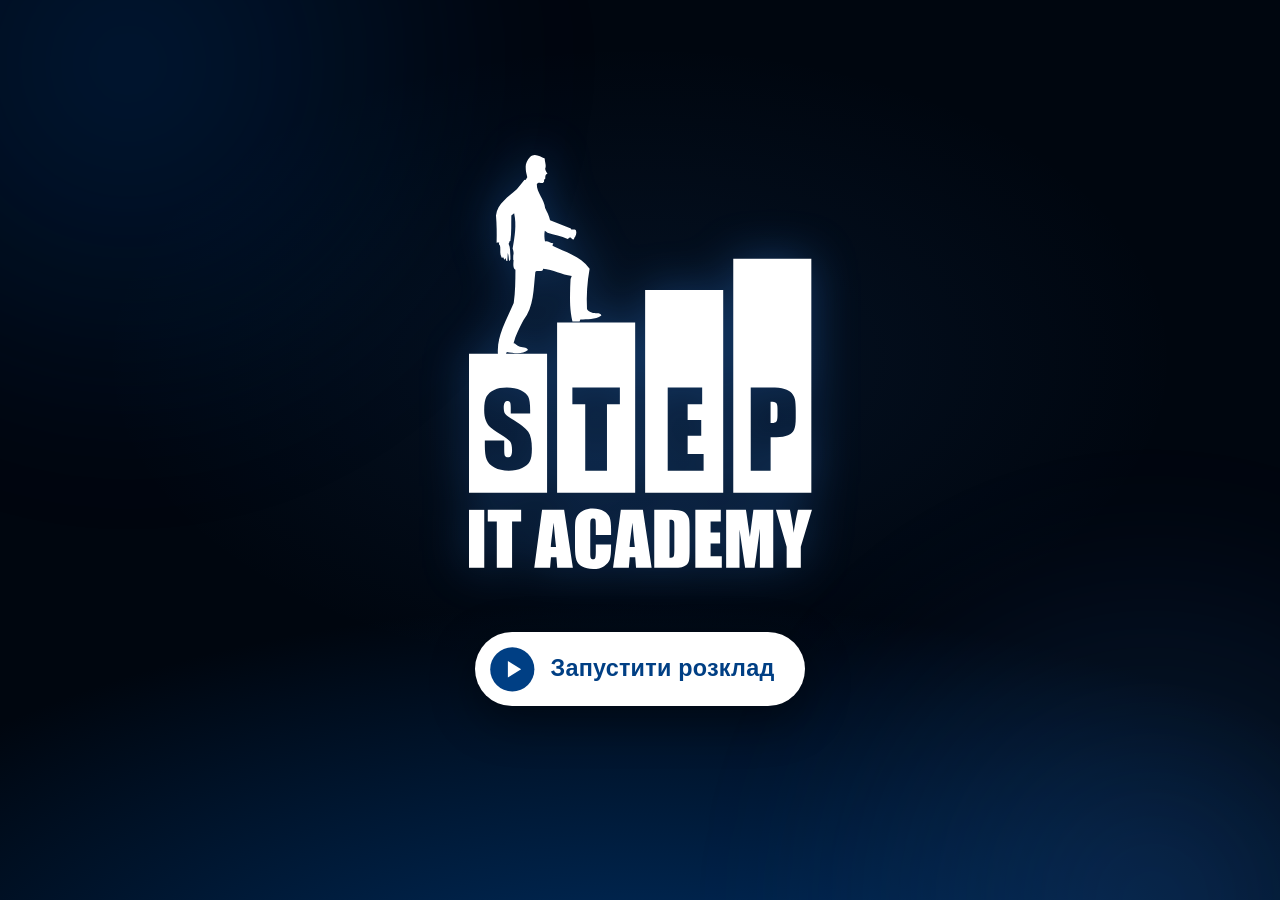
<file: app.html>
<!doctype html>
<html lang="uk">
<head>
  <meta charset="utf-8">
  <meta name="viewport" content="width=device-width, initial-scale=1, viewport-fit=cover">
  <meta name="theme-color" content="#000000">
  <meta name="robots" content="noindex">
  <title>IT STEP · Розклад</title>
  <link rel="icon" href="assets/logo.svg" type="image/svg+xml">
  <link rel="stylesheet" href="styles.css">
</head>
<body>
  <!-- Keeps the TV awake: a muted, looping, invisible video (fallback for the Wake Lock API). -->
  <video id="keepalive" muted loop playsinline preload="auto" aria-hidden="true" tabindex="-1">
    <source src="assets/keepalive.webm" type="video/webm">
    <source src="assets/keepalive.mp4" type="video/mp4">
  </video>

  <!-- The schedule itself. Two frames so a refresh swaps in a fully loaded page with no flash. -->
  <main id="stage" aria-label="Розклад">
    <iframe class="frame" title="Розклад занять" referrerpolicy="no-referrer-when-downgrade" allow="fullscreen" tabindex="-1"></iframe>
    <iframe class="frame" title="Розклад занять" referrerpolicy="no-referrer-when-downgrade" allow="fullscreen" tabindex="-1"></iframe>
  </main>

  <!-- 20:00–08:00: pure black. -->
  <!-- Air raid alerts (pushed by the settings server; not shown at night). -->
  <section id="alert-full" class="alert-full" aria-live="assertive" hidden>
    <div class="alert-inner">
      <div class="alert-icon" aria-hidden="true">
        <svg viewBox="0 0 24 24"><path d="M12 3a7 7 0 0 0-7 7v6H4v3h16v-3h-1v-6a7 7 0 0 0-7-7Zm-1 4h2v6h-2V7Zm0 7h2v2h-2v-2Z"/></svg>
      </div>
      <h1 id="alert-title" class="alert-title">ПОВІТРЯНА ТРИВОГА</h1>
      <p id="alert-place" class="alert-place"></p>
      <p id="alert-duration" class="alert-duration"></p>
      <p class="alert-go">Пройдіть до укриття</p>
    </div>
  </section>
  <section id="alert-band" class="alert-band" aria-live="polite" hidden>
    <div class="alert-band-icon" aria-hidden="true">
      <svg viewBox="0 0 24 24"><path d="M12 2 1 21h22L12 2Zm-1 7h2v6h-2V9Zm0 8h2v2h-2v-2Z"/></svg>
    </div>
    <div class="alert-band-text">
      <b>ПОПЕРЕДНЯ ЗАГРОЗА<span id="alert-band-place"></span></b>
      <span>Будьте готові пройти до укриття</span>
    </div>
    <div id="alert-band-since" class="alert-band-since"></div>
  </section>
  <div id="alert-clear" class="alert-clear" role="status" hidden>
    <span class="alert-clear-icon" aria-hidden="true">
      <svg viewBox="0 0 24 24"><path d="M9 16.2 4.8 12l-1.4 1.4L9 19 21 7l-1.4-1.4L9 16.2Z"/></svg>
    </span>
    <span><b>Відбій тривоги</b><span id="alert-clear-text"></span></span>
  </div>

  <div id="night" aria-hidden="true">
    <!-- Now and then, while black: the animated logo on its own (filled in by app.js). -->
    <div id="night-show" class="night-show"></div>
    <div id="night-hint">
      <img class="night-logo" src="assets/logo.svg" alt="">
      <span id="night-clock"></span>
      <span id="night-text"></span>
    </div>
  </div>

  <!-- Splash: animated logo + launch button. -->
  <section id="splash" class="is-intro" aria-label="Запуск розкладу">
    <div class="splash-bg" aria-hidden="true"></div>

    <div class="logo-wrap">
      <svg class="logo" viewBox="0 0 333 402" fill="none" xmlns="http://www.w3.org/2000/svg" role="img" aria-label="IT STEP Academy">
        <defs>
          <linearGradient id="shine" x1="0" y1="0" x2="1" y2="0">
            <stop offset="0" stop-color="#fff" stop-opacity="0"/>
            <stop offset=".5" stop-color="#fff" stop-opacity=".85"/>
            <stop offset="1" stop-color="#fff" stop-opacity="0"/>
          </linearGradient>
          <clipPath id="logo-clip">
            <path d="M0 327.923H75.8085V193.054H0Z"/>
            <path d="M85.5441 327.919H161.353V162.575H85.5441Z"/>
            <path d="M171.03 327.912H246.839V131.138H171.03Z"/>
            <path d="M256.604 327.91H332.413V100.66H256.604Z"/>
          </clipPath>
        </defs>

        <g class="figure">
          <path d="M100.874 82.0799C101.076 82.1049 101.279 82.1218 101.464 82.0379C101.844 81.5849 102.358 81.2498 102.173 80.5538C103.707 78.8015 104.82 75.8759 103.893 73.3267C103.345 72.1365 102.231 72.2373 101.119 72.3375C100.326 72.4046 99.5333 72.4716 98.9682 72.0694L98.943 71.3152L78.7321 63.3001C77.7965 59.0075 75.7054 55.3357 73.9097 51.5543C73.3275 42.8188 65.731 36.9588 65.8406 28.3316C66.9451 26.6965 68.2437 26.9064 69.5585 27.1163C70.3008 27.2334 71.0512 27.3505 71.7682 27.1325C72.746 26.3613 73.2853 25.7912 72.8386 24.324C73.269 24.039 73.3527 23.1669 74.0616 23.0749C74.2216 21.0795 73.8001 18.8493 76.2535 18.2961C75.4527 16.6867 74.1964 15.2947 73.9771 13.2831C75.4609 10.3237 73.4208 6.46709 73.5638 3.39862C70.5282 2.25844 67.1644 -0.0977438 63.7577 0.00313909C62.2739 0.0451172 60.7901 0.56442 59.3146 1.86439C56.6501 4.8489 54.9552 8.06835 55.0478 11.2201C55.073 17.374 56.0175 17.5669 56.5826 21.7167C55.6804 22.5718 55.6804 24.8522 53.8929 23.972C51.5996 26.8983 48.9351 30.201 46.4142 33.2363C38.5644 40.3624 27.519 47.0606 26.2034 58.7475C26.9034 67.5757 27.0974 76.144 26.8019 85.0975C27.1138 85.1395 27.4597 85.1063 27.7968 85.0725C28.4212 85.0143 29.0279 84.9635 29.4412 85.3156C29.3146 85.4835 29.2642 85.6175 29.1716 85.7604H29.1123C29.1294 86.2547 29.1457 86.6907 29.0701 87.1856L29.7449 87.1687C31.0346 89.9271 29.8968 93.8838 30.6635 96.8514C31.3887 97.8413 31.1272 99.9788 32.6621 100.046C32.645 99.6606 32.5606 99.1995 32.9065 98.9144L34.2725 101.404C35.1243 101.84 35.1829 100.717 35.5792 100.323C36.1947 100.633 35.7903 101.538 35.9251 102.117C36.254 102.519 36.5911 103.03 37.274 102.812L37.6533 95.2251C38.5644 97.4472 38.5385 100.231 38.8763 102.762L39.5674 102.745C40.7311 101.672 40.0563 99.8278 40.217 98.3443C39.7615 93.8838 40.3682 90.0442 38.4296 86.2127C39.0281 85.7096 39.2474 85.1395 39.1289 84.2932C39.5674 84.1842 39.6437 83.4963 40.166 83.6141C41.4312 75.6491 40.883 66.5364 41.1193 58.6804L43.8253 56.4509C46.3632 67.7437 44.3401 79.4806 42.3667 90.7233C43.0749 92.7355 43.7749 95.217 42.9741 97.5894L42.8897 101.907L43.2349 101.89L43.303 99.9456C43.4379 104.187 41.9956 109.461 45.0905 111.54C45.0312 122.514 44.972 133.422 43.429 143.65C36.8607 159.487 26.7515 175.39 28.0835 193.231L35.891 193.18L36.7177 191.37C43.5979 192.393 51.4225 194.229 57.2656 189.467C56.4812 185.677 51.0344 187.421 48.3535 185.635C47.0632 184.914 45.4446 184.194 44.5594 182.945L43.2942 182.827C45.1068 174.736 49.2217 167.61 52.8218 160.375C63.1591 147.405 62.5606 129.951 64.4243 113.51C64.7866 112.815 65.4525 112.655 66.1273 112.714C66.6081 112.647 67.1977 112.647 67.8303 112.639C69.9215 112.622 72.3749 112.588 71.8016 110.383C81.7344 111.087 89.9131 116.134 99.7526 117.451C99.5585 118.482 98.9096 119.32 98.6311 120.31C98.4792 122.891 98.3867 125.382 98.2688 127.855L98.2348 129.758C97.9229 142.392 97.9822 149.678 100.444 161.783L107.4 161.565L108.117 159.788C114.702 159.311 122.425 160.098 128.547 155.814C127.375 152.176 122.096 154.506 119.179 152.93C117.56 152.126 115.241 151.338 114.575 149.443C113.917 136.498 114.777 123.034 117.122 110.358C107.291 97.2712 93.4369 94.4959 81.0766 88.0658C81.5485 86.5898 81.1099 86.9676 81.9025 85.6514C78.6395 85.6426 76.6498 83.019 73.8335 83.9323C73.2349 80.7379 72.8727 76.8651 73.5979 73.5116C74.5083 74.2408 75.5624 74.5597 76.2202 75.582C82.5944 77.8793 89.6428 78.5165 95.8236 81.526L98.1504 79.9586"/>
        </g>

        <g class="bars">
          <path class="bar bar-1" d="M0 327.923H75.8085V193.054H0V327.923ZM59.114 297.372C57.8155 299.996 55.3028 302.185 51.5761 303.954C47.8493 305.722 43.5152 306.611 38.5743 306.611C33.1527 306.611 28.5155 305.597 24.6873 303.551C20.8509 301.506 18.3383 298.906 17.15 295.746C15.9611 292.585 15.3708 288.1 15.3708 282.299V277.226H34.1986V286.658C34.1986 289.567 34.4601 291.437 34.9912 292.266C35.5224 293.097 36.4668 293.508 37.8158 293.508C39.1647 293.508 40.1684 292.979 40.8173 291.931C41.4751 290.875 41.8122 289.316 41.8122 287.237C41.8122 282.676 41.1884 279.691 39.9321 278.283C38.6506 276.883 35.4883 274.535 30.4467 271.24C25.4125 267.92 22.0657 265.514 20.4294 264.014C18.7856 262.513 17.4367 260.442 16.3574 257.793C15.2781 255.144 14.747 251.757 14.747 247.64C14.747 241.704 15.5138 237.362 17.0316 234.62C18.5494 231.871 21.0198 229.733 24.4265 228.181C27.8244 226.631 31.9386 225.859 36.7535 225.859C42.0144 225.859 46.5004 226.706 50.2101 228.399C53.9117 230.093 56.374 232.223 57.571 234.788C58.777 237.362 59.3755 241.73 59.3755 247.883V250.944H40.5477V245.192C40.5477 242.518 40.3114 240.807 39.8225 240.07C39.3417 239.332 38.5409 238.971 37.4113 238.971C36.1965 238.971 35.2691 239.466 34.6453 240.455C34.0216 241.444 33.7097 242.946 33.7097 244.957C33.7097 247.539 34.0638 249.485 34.7631 250.801C35.4379 252.109 37.352 253.693 40.4966 255.538C49.519 260.87 55.2014 265.238 57.5458 268.65C59.8896 272.07 61.0615 277.57 61.0615 285.166C61.0704 290.682 60.4208 294.757 59.114 297.372Z"/>
          <path class="bar bar-2" d="M85.5441 327.919H161.353V162.575H85.5441V327.919ZM146.505 241.994H133.976V306.548H112.863V241.994H100.376V225.839H146.505V241.994Z"/>
          <path class="bar bar-3" d="M171.03 327.912H246.839V131.138H171.03V327.912ZM227.817 306.592H192.952V225.824H226.409V241.987H212.311V257.304H225.507V272.672H212.311V290.429H227.809V306.592H227.817Z"/>
          <g class="bar bar-4">
            <path d="M292.841 239.617V260.183C293.439 260.216 293.962 260.233 294.4 260.233C296.339 260.233 297.689 259.755 298.439 258.807C299.19 257.86 299.56 255.882 299.56 252.897V246.266C299.56 243.499 299.13 241.705 298.253 240.867C297.393 240.037 295.589 239.617 292.841 239.617Z"/>
            <path d="M256.604 327.91H332.413V100.66H256.604V327.91ZM317.27 255.44C317.27 260.596 316.738 264.353 315.667 266.716C314.589 269.081 312.624 270.892 309.774 272.158C306.915 273.423 303.172 274.052 298.551 274.052H292.877V306.589H273.577V225.796H293.029C298.779 225.796 303.205 226.24 306.3 227.145C309.395 228.042 311.721 229.333 313.281 231.036C314.841 232.737 315.895 234.791 316.444 237.198C317 239.612 317.27 243.343 317.27 248.398V255.44Z"/>
          </g>
        </g>

        <!-- Light sweep across the bars once they are up. -->
        <g clip-path="url(#logo-clip)" aria-hidden="true">
          <rect class="shine" x="-120" y="90" width="90" height="250" fill="url(#shine)" transform="skewX(-18)"/>
        </g>

        <g class="wordmark">
          <path d="M14.8226 344.554H0V400.809H14.8226V344.554Z"/>
          <path d="M50.6303 344.554V355.814H41.8278V400.818H27.0052V355.814H18.2361V344.554H50.6303Z"/>
          <path d="M92.372 344.554L100.854 400.809H85.7022L84.9014 390.698H79.6065L78.7124 400.809H63.3839L70.947 344.554H92.372ZM84.5133 380.722C83.7629 374.35 83.0125 366.469 82.2539 357.096C80.7443 367.869 79.7917 375.742 79.4042 380.722H84.5133Z"/>
          <path d="M123.128 369.044V359.269C123.128 356.426 122.967 354.649 122.655 353.945C122.343 353.241 121.643 352.889 120.556 352.889C119.342 352.889 118.557 353.316 118.228 354.171C117.899 355.035 117.739 356.879 117.739 359.73V385.862C117.739 388.595 117.899 390.38 118.228 391.219C118.557 392.058 119.299 392.468 120.446 392.468C121.551 392.468 122.276 392.058 122.613 391.211C122.951 390.38 123.128 388.41 123.128 385.325V378.249H137.95V380.438C137.95 386.264 137.537 390.397 136.702 392.829C135.867 395.268 134.021 397.398 131.171 399.234C128.321 401.07 124.806 401.983 120.631 401.983C116.289 401.983 112.714 401.204 109.89 399.661C107.073 398.111 105.21 395.955 104.291 393.214C103.381 390.473 102.925 386.34 102.925 380.823V364.391C102.925 360.342 103.069 357.298 103.346 355.27C103.633 353.241 104.468 351.287 105.868 349.409C107.259 347.54 109.207 346.056 111.677 344.983C114.156 343.909 116.998 343.373 120.219 343.373C124.586 343.373 128.186 344.203 131.028 345.871C133.869 347.54 135.732 349.619 136.627 352.101C137.52 354.591 137.967 358.455 137.967 363.712V369.044H123.128Z"/>
          <path d="M168.858 344.554L177.34 400.809H162.188L161.395 390.698H156.092L155.198 400.809H139.869L147.433 344.554H168.858ZM161.008 380.722C160.257 374.35 159.498 366.469 158.748 357.096C157.231 367.869 156.286 375.742 155.907 380.722H161.008Z"/>
          <path d="M190.987 344.554C198.145 344.554 202.985 344.881 205.514 345.526C208.036 346.18 209.958 347.245 211.265 348.721C212.581 350.205 213.398 351.856 213.727 353.676C214.056 355.495 214.216 359.066 214.216 364.398V384.1C214.216 389.147 213.98 392.526 213.491 394.228C213.01 395.93 212.175 397.262 210.978 398.226C209.781 399.182 208.297 399.862 206.543 400.239C204.773 400.625 202.125 400.818 198.576 400.818H179.883V344.554H190.987ZM194.713 354.179V391.184C196.847 391.184 198.162 390.757 198.659 389.91C199.149 389.063 199.402 386.766 199.402 383.01V361.154C199.402 358.605 199.317 356.979 199.157 356.258C198.997 355.537 198.618 355.017 198.028 354.673C197.437 354.346 196.333 354.179 194.713 354.179Z"/>
          <path d="M219.778 344.554H244.49V355.814H234.592V366.486H243.859V377.183H234.592V389.558H245.477V400.818H219.778V344.554Z"/>
          <path d="M295.441 400.81H282.482L282.465 362.832L277.305 400.81H268.114L262.676 363.704L262.659 400.81H249.699V344.556H268.881C269.447 347.934 270.028 351.925 270.644 356.511L272.743 370.822L276.15 344.547H295.441V400.81Z"/>
          <path d="M333 344.554L322.19 380.445V400.809H308.455V380.453L298.034 344.562H311.651C313.784 355.545 314.981 362.931 315.251 366.729C316.077 360.726 317.452 353.34 319.374 344.562H333V344.554Z"/>
        </g>
      </svg>
    </div>

    <div class="launch">
      <button id="launch" class="launch-btn" type="button">
        <svg class="launch-ring" viewBox="0 0 44 44" aria-hidden="true">
          <circle class="ring-track" cx="22" cy="22" r="20"/>
          <circle class="ring-progress" cx="22" cy="22" r="20" pathLength="100"/>
          <path class="ring-play" d="M18 14.5v15l12-7.5z"/>
        </svg>
        <span class="launch-label">Запустити розклад</span>
      </button>
      <p id="launch-note" class="launch-note" aria-live="polite"></p>
    </div>
  </section>

  <script src="config.js"></script>
  <script src="api-url.js"></script>
  <script src="schedule.js"></script>
  <script src="link.js"></script>
  <script src="app.js"></script>
</body>
</html>
</file>
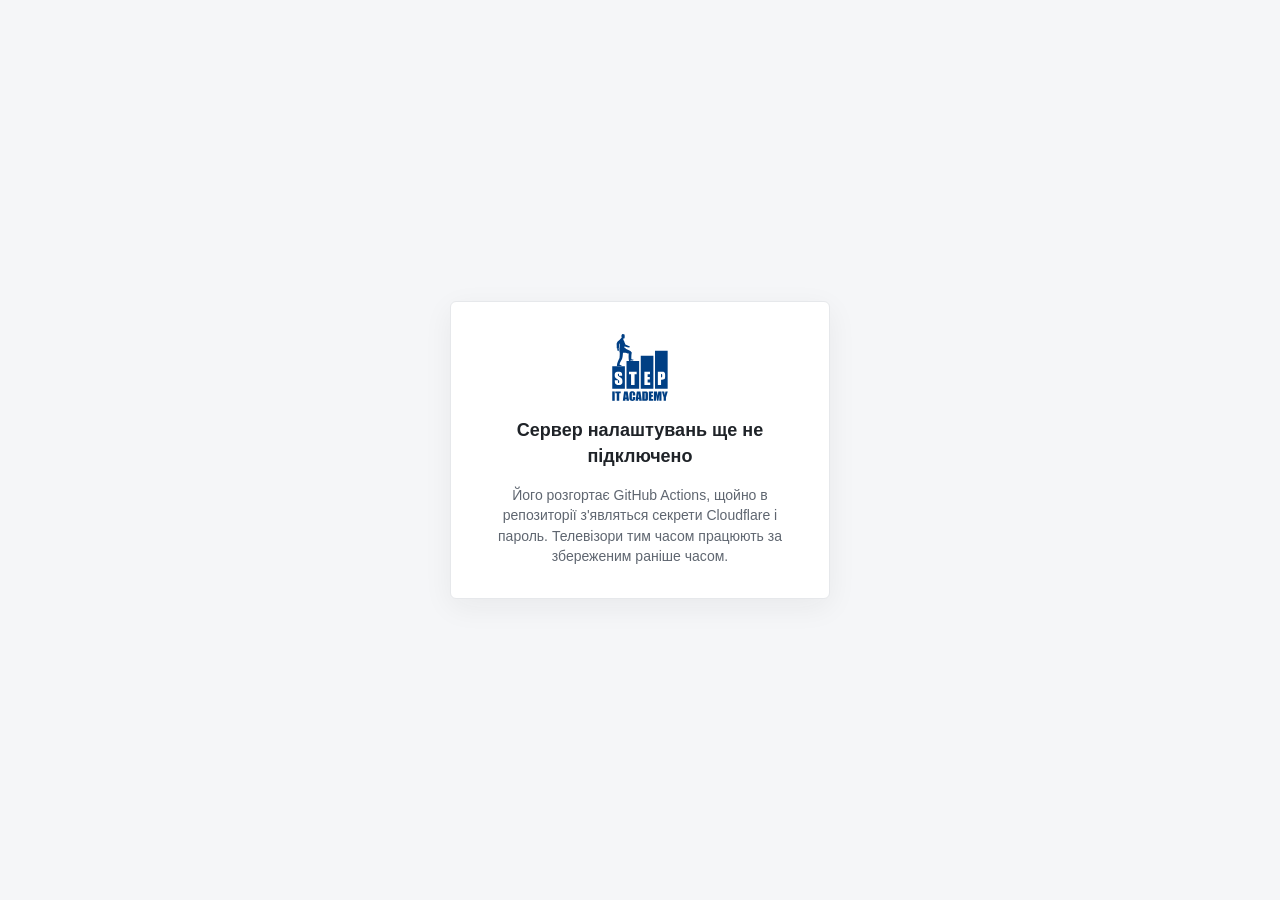
<file: settings.html>
<!doctype html>
<html lang="uk">
<head>
  <meta charset="utf-8">
  <meta name="viewport" content="width=device-width, initial-scale=1, viewport-fit=cover">
  <meta name="theme-color" content="#ffffff">
  <meta name="robots" content="noindex">
  <title>Налаштування · Розклад IT STEP</title>
  <link rel="icon" href="assets/logo.svg" type="image/svg+xml">
  <link rel="stylesheet" href="settings.css">
</head>
<body>
  <!-- Sign in -->
  <main id="login-view" class="login" hidden>
    <form id="login-form" class="card login-card" autocomplete="on">
      <img class="login-logo" src="assets/logo.svg" alt="IT STEP Academy" width="64" height="77">
      <h1>Налаштування телевізорів</h1>
      <label class="field">
        <span>Пароль</span>
        <input id="password" type="password" autocomplete="current-password" required autofocus>
      </label>
      <button id="login-button" class="btn btn-primary btn-wide" type="submit">Увійти</button>
      <p id="login-error" class="form-error" role="alert"></p>
    </form>
  </main>

  <!-- Server not connected yet -->
  <main id="setup-view" class="login" hidden>
    <section class="card login-card">
      <img class="login-logo" src="assets/logo.svg" alt="" width="64" height="77">
      <h1>Сервер налаштувань ще не підключено</h1>
      <p class="muted">Його розгортає GitHub Actions, щойно в репозиторії з'являться секрети Cloudflare і пароль. Телевізори тим часом працюють за збереженим раніше часом.</p>
    </section>
  </main>

  <!-- Settings -->
  <div id="app-view" hidden>
    <header class="topbar">
      <div class="topbar-inner">
        <img class="topbar-logo" src="assets/logo.svg" alt="" width="22" height="27">
        <h1 class="brand">TV · Розклад</h1>
        <span class="spacer"></span>
        <span id="online-pill" class="pill" title="Чи телевізор зараз на зв'язку">
          <span class="dot"></span><span id="online-count">—</span>
          <span id="live" class="live" hidden>наживо</span>
        </span>
        <button id="logout" class="btn btn-ghost btn-small" type="button">Вийти</button>
      </div>
    </header>

    <!-- Narrow icon rail, as in Logbook: jumps to a section -->
    <nav class="rail" aria-label="Розділи">
      <button class="rail-btn" type="button" data-target="now-card" title="Зараз на екрані" aria-label="Зараз на екрані">
        <svg viewBox="0 0 24 24"><rect x="3" y="4" width="18" height="12" rx="2"/><path d="M8 20h8M12 16v4"/></svg>
      </button>
      <button class="rail-btn" type="button" data-tab="week" title="Тиждень" aria-label="Тиждень">
        <svg viewBox="0 0 24 24"><rect x="3" y="5" width="18" height="16" rx="2"/><path d="M3 10h18M8 3v4M16 3v4"/><circle cx="16" cy="16" r="2.5"/></svg>
      </button>
      <button class="rail-btn" type="button" data-tab="dates" title="Особливі дні" aria-label="Особливі дні">
        <svg viewBox="0 0 24 24"><path d="m12 4 2.3 4.7 5.2.8-3.8 3.7.9 5.2L12 16l-4.6 2.4.9-5.2-3.8-3.7 5.2-.8z"/></svg>
      </button>
      <button class="rail-btn" type="button" data-target="uptime-card" title="Зв'язок за добу" aria-label="Зв'язок за добу">
        <svg viewBox="0 0 24 24"><path d="M3 12h4l3-7 4 14 3-7h4"/></svg>
      </button>
      <button class="rail-btn" type="button" data-tab="history" title="Історія змін" aria-label="Історія змін">
        <svg viewBox="0 0 24 24"><path d="M4 12a8 8 0 1 0 2.3-5.6"/><path d="M4 4v4h4M12 8v4l3 2"/></svg>
      </button>
    </nav>

    <main class="page">
      <!-- What is on the screen now, manual on/off, the TV itself -->
      <div class="hero">
        <section id="now-card" class="card now-card" aria-labelledby="now-label">
          <p id="now-label" class="label">Зараз на екранах</p>
          <p id="now-title" class="now-title"></p>
          <p id="now-sub" class="now-sub"></p>
          <p id="now-exception" class="now-exception" hidden></p>

          <div id="override-active" class="override-active" hidden>
            <span id="override-text"></span>
            <button id="override-cancel" class="btn btn-small" type="button">Повернути до розкладу</button>
          </div>

          <div id="override-off" class="chips" role="group" aria-label="Вимкнути зараз">
            <button class="chip" type="button" data-mode="off" data-for="1h">Вимкнути на 1 год</button>
            <button class="chip" type="button" data-mode="off" data-for="day">До кінця дня</button>
            <button class="chip" type="button" data-mode="off" data-for="next">До наступного увімкнення</button>
          </div>
          <div id="override-on" class="chips" role="group" aria-label="Увімкнути зараз">
            <button class="chip" type="button" data-mode="on" data-for="1h">Увімкнути на 1 год</button>
            <button class="chip" type="button" data-mode="on" data-for="2h">На 2 год</button>
            <button class="chip" type="button" data-mode="on" data-for="4h">На 4 год</button>
            <button class="chip" type="button" data-mode="on" data-for="day">До кінця дня</button>
          </div>
          <p class="hint">Діє на телевізорі одразу і не змінює розклад.</p>
        </section>

        <section class="card tv-card" aria-labelledby="tv-name">
          <div class="tv-head">
            <span id="tv-dot" class="screen-dot"></span>
            <div class="tv-title">
              <h2 id="tv-name">Телевізор</h2>
              <p id="tv-state" class="tv-state"></p>
            </div>
            <button id="tv-rename" class="icon-btn" type="button" title="Перейменувати" aria-label="Перейменувати">✎</button>
            <button id="tv-reload" class="btn btn-small" type="button">Перезавантажити</button>
          </div>
          <form id="tv-rename-form" class="rename" hidden>
            <input id="tv-rename-input" type="text" maxlength="60" placeholder="Наприклад: Хол, 1 поверх" aria-label="Нова назва">
            <button class="btn btn-small btn-primary" type="submit">Зберегти</button>
            <button id="tv-rename-cancel" class="btn btn-small btn-ghost" type="button">Скасувати</button>
          </form>

          <!-- Roughly what the TV shows right now -->
          <div id="preview" class="preview" aria-label="Що зараз на екрані">
            <div class="preview-screen">
              <iframe id="preview-frame" class="preview-frame" title="Розклад, як на телевізорі" tabindex="-1" hidden></iframe>
              <div id="preview-night" class="preview-layer preview-night" hidden><span id="preview-clock"></span></div>
              <div id="preview-splash" class="preview-layer preview-splash" hidden><img src="assets/logo.svg" alt=""></div>
              <div id="preview-offline" class="preview-layer preview-offline" hidden><span>Немає зв'язку з телевізором</span></div>
            </div>
          </div>

          <dl class="tv-facts">
            <div><dt>Розклад оновлено</dt><dd id="tv-loaded">—</dd></div>
            <div><dt>На зв'язку</dt><dd id="tv-uptime">—</dd></div>
            <div><dt>Екран</dt><dd id="tv-size">—</dd></div>
          </dl>
          <p id="tv-empty" class="muted" hidden>Телевізор ще не виходив на зв'язок. Щойно на ньому відкриють розклад, він з'явиться тут.</p>
        </section>
      </div>

      <!-- Air raid alerts (alerts.in.ua) -->
      <section id="alert-card" class="card alert-card" hidden aria-labelledby="alert-card-title">
        <div class="card-head">
          <h2 id="alert-card-title" class="label">Повітряна тривога · Рівне</h2>
          <span id="alert-pill" class="pill"><span class="dot"></span><span id="alert-pill-text">—</span></span>
        </div>
        <p id="alert-source" class="alert-source"></p>
        <div class="alert-actions">
          <button id="alert-check-now" class="btn btn-small" type="button">Перевірити зараз</button>
          <button id="alert-test" class="btn btn-small" type="button">Показати тестову тривогу на 10 хв</button>
          <button id="alert-test-stop" class="btn btn-small btn-danger" type="button" hidden>Зняти тестову тривогу</button>
        </div>
        <div id="alert-check" class="alert-check" aria-live="polite" hidden></div>
        <ol id="alert-log" class="events"></ol>
        <details id="alert-places" class="others" hidden>
          <summary id="alert-places-title">Назви місць від alerts.in.ua</summary>
          <ul id="alert-places-list" class="alert-places"></ul>
          <p class="hint">Тривоги в Рівненській області за тиждень. Позначені червоним показуємо на екрані. Якщо Рівне записане інакше й не позначене, напишіть розробнику.</p>
        </details>
        <p class="hint">Червона тривога та інші загрози — на весь екран, попередня (жовта) — смуга внизу. Уночі, коли екран чорний, не показується.</p>
      </section>

      <!-- Connection over the last 24 hours -->
      <section id="uptime-card" class="card uptime-card" aria-labelledby="uptime-title">
        <div class="card-head">
          <h2 id="uptime-title" class="label">Зв'язок за добу</h2>
          <span id="uptime-summary" class="uptime-summary"></span>
        </div>
        <div class="timeline">
          <div id="timeline-bar" class="timeline-bar"></div>
          <div id="timeline-ticks" class="timeline-ticks" aria-hidden="true"></div>
        </div>
        <div class="legend">
          <span><i class="sw sw-schedule"></i>розклад</span>
          <span><i class="sw sw-night"></i>чорний екран</span>
          <span><i class="sw sw-splash"></i>заставка</span>
          <span><i class="sw sw-offline"></i>не на зв'язку</span>
        </div>
        <ol id="events" class="events"></ol>
        <details id="others" class="others" hidden>
          <summary id="others-title">Інші пристрої</summary>
          <ul id="others-list" class="screens"></ul>
          <p class="hint">Так буває, якщо браузер на ТВ скинули або розклад відкривали ще десь. Офлайн-пристрої можна прибрати.</p>
        </details>
      </section>

      <!-- Tabs -->
      <section id="tabs-card" class="card tabs-card">
        <nav class="tabs" role="tablist" aria-label="Розділи">
          <button class="tab" role="tab" id="tab-week" aria-controls="panel-week" data-tab="week" type="button">Тиждень</button>
          <button class="tab" role="tab" id="tab-dates" aria-controls="panel-dates" data-tab="dates" type="button">Особливі дні <span id="dates-count" class="tab-count" hidden></span></button>
          <button class="tab" role="tab" id="tab-history" aria-controls="panel-history" data-tab="history" type="button">Історія</button>
        </nav>

        <!-- Week -->
        <div class="panel" role="tabpanel" id="panel-week" aria-labelledby="tab-week">
          <p class="panel-intro">Коли телевізор показує розклад у звичайний тиждень. Перетягуйте смужку або виберіть час праворуч.</p>
          <div class="hours" aria-hidden="true">
            <span></span>
            <div class="hours-scale"><span style="left:0.000%">0</span><span style="left:12.500%">3</span><span style="left:25.000%">6</span><span style="left:37.500%">9</span><span style="left:50.000%">12</span><span style="left:62.500%">15</span><span style="left:75.000%">18</span><span style="left:87.500%">21</span><span style="left:100.000%">24</span></div>
            <span></span>
          </div>
          <ol id="week" class="week"></ol>
          <div class="presets">
            <span class="presets-label">Швидко:</span>
            <button id="preset-weekdays" class="btn btn-small" type="button">Будні як понеділок</button>
            <button id="preset-weekend-off" class="btn btn-small" type="button">Вихідні вимкнено</button>
          </div>
        </div>

        <!-- Special dates -->
        <div class="panel" role="tabpanel" id="panel-dates" aria-labelledby="tab-dates" hidden>
          <p class="panel-intro">Свята, канікули й дні з іншим часом. Вони важливіші за звичайний тиждень. Натисніть день у календарі, щоб додати або змінити.</p>
          <div class="dates-grid">
            <div class="calendar">
              <div class="calendar-head">
                <button id="cal-prev" class="icon-btn" type="button" aria-label="Попередній місяць">‹</button>
                <h3 id="cal-title"></h3>
                <button id="cal-next" class="icon-btn" type="button" aria-label="Наступний місяць">›</button>
              </div>
              <div class="calendar-grid" id="cal-grid"></div>
              <div class="legend">
                <span><i class="sw sw-normal"></i>звичайний день</span>
                <span><i class="sw sw-exc"></i>особливий</span>
                <span><i class="sw sw-off"></i>вимкнено</span>
              </div>
            </div>

            <div class="dates-side">
              <ul id="exceptions" class="exceptions"></ul>
              <p id="exceptions-empty" class="muted" hidden>Особливих днів немає, щодня діє звичайний тиждень.</p>
              <button id="exception-new" class="btn" type="button">+ Додати особливий день</button>

              <form id="exception-form" class="exception-form" novalidate hidden>
                <h3 id="exception-form-title">Новий особливий день</h3>
                <div class="form-row">
                  <label class="field">
                    <span>З</span>
                    <input id="exception-from" type="date" required>
                  </label>
                  <label class="field">
                    <span>По <small>(для одного дня не потрібно)</small></span>
                    <input id="exception-to" type="date">
                  </label>
                </div>
                <div class="segmented" role="radiogroup" aria-label="Що показувати">
                  <label><input type="radio" name="exception-mode" value="off" checked><span>Вимкнено весь день</span></label>
                  <label><input type="radio" name="exception-mode" value="hours"><span>Інший час</span></label>
                </div>
                <div id="exception-hours" class="day-times" hidden>
                  <label class="time"><span class="sr-only">Вмикати о</span><select id="exception-on"></select></label>
                  <span class="dash" aria-hidden="true">–</span>
                  <label class="time"><span class="sr-only">Вимикати о</span><select id="exception-off"></select></label>
                </div>
                <label class="field">
                  <span>Примітка</span>
                  <input id="exception-note" type="text" maxlength="80" placeholder="Наприклад: Різдво, зимові канікули, олімпіада">
                </label>
                <p id="exception-error" class="form-error" role="alert"></p>
                <div class="form-actions">
                  <button id="exception-submit" class="btn btn-primary" type="submit">Додати</button>
                  <button id="exception-cancel" class="btn btn-ghost" type="button">Скасувати</button>
                </div>
              </form>
            </div>
          </div>
        </div>

        <!-- History -->
        <div class="panel" role="tabpanel" id="panel-history" aria-labelledby="tab-history" hidden>
          <ol id="history" class="history"></ol>
          <p id="history-empty" class="muted" hidden>Змін ще не було.</p>
        </div>
      </section>
    </main>

    <!-- Shown only while there are unsaved changes -->
    <footer id="savebar" class="savebar" hidden>
      <div class="savebar-inner">
        <p id="savebar-text" class="savebar-text">Є незбережені зміни</p>
        <button id="discard" class="btn btn-ghost" type="button">Скасувати</button>
        <button id="save" class="btn btn-primary" type="button">Зберегти</button>
      </div>
    </footer>

    <div id="toast" class="toast" role="status" aria-live="polite" hidden></div>
  </div>

  <template id="day-row">
    <li class="day">
      <label class="switch">
        <input class="day-enabled" type="checkbox">
        <span class="switch-track" aria-hidden="true"></span>
        <span class="day-name"></span>
      </label>
      <div class="track" aria-hidden="true">
        <div class="bar">
          <span class="handle handle-start"></span>
          <span class="bar-label"></span>
          <span class="handle handle-end"></span>
        </div>
        <div class="now-line" hidden></div>
      </div>
      <div class="day-times">
        <label class="time"><span class="sr-only">Вмикати о</span><select class="day-on"></select></label>
        <span class="dash" aria-hidden="true">–</span>
        <label class="time"><span class="sr-only">Вимикати о</span><select class="day-off"></select></label>
        <span class="day-offline">вимкнено</span>
      </div>
      <button class="copy icon-btn" type="button" title="Скопіювати цей час на всі дні">
        <svg viewBox="0 0 24 24" aria-hidden="true"><rect x="8" y="8" width="12" height="12" rx="2"/><path d="M16 8V6a2 2 0 0 0-2-2H6a2 2 0 0 0-2 2v8a2 2 0 0 0 2 2h2"/></svg>
        <span class="sr-only">Скопіювати на всі дні</span>
      </button>
      <p class="day-note" hidden></p>
      <p class="day-error" hidden>Час вимкнення має бути пізніше за час увімкнення</p>
    </li>
  </template>

  <script src="config.js"></script>
  <script src="api-url.js"></script>
  <script src="schedule.js"></script>
  <script src="settings.js"></script>
</body>
</html>
</file>
<file: styles.css>
:root {
  --brand: #003f84;
  --brand-bright: #2f7fe0;
  --ink: #ffffff;
  --ink-dim: rgba(255, 255, 255, 0.62);
  --night: #000000;
  --ease-out: cubic-bezier(0.16, 1, 0.3, 1);
  --ease-spring: cubic-bezier(0.34, 1.56, 0.64, 1);
}

*,
*::before,
*::after {
  box-sizing: border-box;
}

html,
body {
  margin: 0;
  width: 100%;
  height: 100%;
  overflow: hidden;
  background: var(--night);
  color: var(--ink);
  font-family: "Segoe UI", Roboto, "Helvetica Neue", Arial, system-ui, sans-serif;
  -webkit-font-smoothing: antialiased;
  -webkit-tap-highlight-color: transparent;
}

/* Once the schedule runs, the pointer must never sit on top of it. */
body.is-running,
body.is-running * {
  cursor: none !important;
}

#keepalive {
  position: fixed;
  left: 0;
  top: 0;
  width: 2px;
  height: 2px;
  opacity: 0.01;
  pointer-events: none;
}

/* ---------- Schedule ---------- */

/* A few pixels larger than the screen on every side, so the burn-in drift (app.js) never
   uncovers an edge; it moves over a whole minute, far too slowly to see. */
#stage {
  position: fixed;
  inset: -4px;
  background: var(--night);
  opacity: 0;
  transform: translate(var(--shift-x, 0px), var(--shift-y, 0px));
  transition: opacity 900ms ease, transform 60s linear;
}

body.is-running #stage {
  opacity: 1;
}

.frame {
  position: absolute;
  inset: 0;
  width: 100%;
  height: 100%;
  border: 0;
  background: transparent;
  visibility: hidden;
}

.frame.is-active {
  visibility: visible;
}

/* ---------- Night ---------- */

#night {
  position: fixed;
  inset: 0;
  z-index: 50;
  background: var(--night);
  display: none;
}

body.is-night #night {
  display: block;
}

/* Only appears for a few seconds after a key press, so the screen stays pure black otherwise. */
#night-hint {
  position: absolute;
  left: 50%;
  top: 50%;
  transform: translate(-50%, -50%);
  display: flex;
  flex-direction: column;
  align-items: center;
  color: rgba(255, 255, 255, 0.3);
  opacity: 0;
  transition: opacity 600ms ease;
  text-align: center;
  white-space: nowrap;
}

/* The animated logo that now and then appears on the black screen. It shifts a little each
   time (app.js sets --x/--y) so no spot of the screen gets it every night. */
.night-show {
  position: absolute;
  left: 50%;
  top: 50%;
  height: min(42vh, 56vw);
  aspect-ratio: 333 / 402;
  transform: translate(calc(-50% + var(--x, 0px)), calc(-50% + var(--y, 0px)));
  opacity: 0;
  pointer-events: none;
}

.night-show.is-on {
  animation: night-show 11s ease-in-out forwards;
}

.night-show .logo {
  display: block;
  width: 100%;
  height: 100%;
  overflow: visible;
  fill: #fff;
  filter: drop-shadow(0 0 3vmin rgba(47, 127, 224, 0.45));
}

/* Fade in, let the logo build itself, hold, then drift up a touch as it fades out. */
@keyframes night-show {
  0% { opacity: 0; }
  4% { opacity: 0.92; }
  82% { opacity: 0.92; filter: none; }
  100% { opacity: 0; filter: blur(6px); }
}

#night.show-hint .night-show {
  opacity: 0 !important;
  animation: none;
}

#night.show-hint #night-hint {
  opacity: 1;
}

/* The brand-blue logo turned into a faint white silhouette. */
.night-logo {
  height: 16vmin;
  width: auto;
  margin-bottom: 5vmin;
  filter: brightness(0) invert(1);
  opacity: 0.12;
}

#night-clock {
  font-size: 9vmin;
  font-weight: 200;
  line-height: 1;
  letter-spacing: 0.04em;
  font-variant-numeric: tabular-nums;
}

#night-text {
  margin-top: 2vmin;
  font-size: 2.2vmin;
  letter-spacing: 0.02em;
  color: rgba(255, 255, 255, 0.22);
}

/* Author styles such as #splash { display: flex } would otherwise beat the hidden attribute. */
[hidden] {
  display: none !important;
}

/* ---------- Splash ---------- */

#splash {
  position: fixed;
  inset: 0;
  z-index: 100;
  display: flex;
  flex-direction: column;
  align-items: center;
  justify-content: center;
  gap: 7vmin;
  padding: 16px;
  background: #00060f;
  transition: opacity 900ms ease, visibility 0s linear 900ms;
}

#splash.is-gone {
  opacity: 0;
  visibility: hidden;
  pointer-events: none;
}

.splash-bg {
  position: absolute;
  inset: 0;
  overflow: hidden;
  background:
    radial-gradient(120% 80% at 50% 115%, rgba(0, 63, 132, 0.75) 0%, rgba(0, 63, 132, 0) 60%),
    radial-gradient(60% 50% at 50% 40%, rgba(47, 127, 224, 0.10) 0%, rgba(47, 127, 224, 0) 70%),
    #00060f;
}

/* Slow drifting glow so the splash never looks frozen. */
.splash-bg::before,
.splash-bg::after {
  content: "";
  position: absolute;
  width: 70vmax;
  height: 70vmax;
  border-radius: 50%;
  filter: blur(60px);
  opacity: 0.35;
  will-change: transform;
}

.splash-bg::before {
  left: -25vmax;
  top: -30vmax;
  background: radial-gradient(circle, rgba(0, 63, 132, 0.9), rgba(0, 63, 132, 0) 65%);
  animation: drift-a 26s ease-in-out infinite alternate;
}

.splash-bg::after {
  right: -25vmax;
  bottom: -35vmax;
  background: radial-gradient(circle, rgba(47, 127, 224, 0.55), rgba(47, 127, 224, 0) 65%);
  animation: drift-b 32s ease-in-out infinite alternate;
}

@keyframes drift-a {
  to { transform: translate(18vmax, 14vmax) scale(1.15); }
}

@keyframes drift-b {
  to { transform: translate(-16vmax, -12vmax) scale(1.1); }
}

.logo-wrap {
  position: relative;
  height: min(46vh, 60vw);
  aspect-ratio: 333 / 402;
  transition: transform 900ms var(--ease-out), opacity 700ms ease, filter 900ms ease;
}

.logo {
  display: block;
  width: 100%;
  height: 100%;
  overflow: visible;
  fill: var(--ink);
  filter: drop-shadow(0 0 2.5vmin rgba(47, 127, 224, 0.35));
}

/* Bars rise one after another from the baseline. */
.bar {
  transform-box: fill-box;
  transform-origin: 50% 100%;
  transform: scaleY(0);
  animation: bar-rise 900ms var(--ease-spring) forwards;
}

.bar-1 { animation-delay: 250ms; }
.bar-2 { animation-delay: 400ms; }
.bar-3 { animation-delay: 550ms; }
.bar-4 { animation-delay: 700ms; }

@keyframes bar-rise {
  from { transform: scaleY(0); }
  to { transform: scaleY(1); }
}

/* The figure lands on top of the first step. */
.figure {
  transform-box: fill-box;
  transform-origin: 50% 100%;
  opacity: 0;
  transform: translateY(-28%) scale(0.92);
  animation: figure-land 900ms var(--ease-out) 1150ms forwards;
}

@keyframes figure-land {
  0% { opacity: 0; transform: translateY(-28%) scale(0.92); }
  60% { opacity: 1; transform: translateY(2%) scale(1.02, 0.97); }
  100% { opacity: 1; transform: translateY(0) scale(1); }
}

/* "IT ACADEMY" letters fade up one by one. */
.wordmark path {
  opacity: 0;
  transform-box: fill-box;
  transform: translateY(40%);
  animation: letter-in 600ms var(--ease-out) forwards;
}

.wordmark path:nth-child(1) { animation-delay: 1500ms; }
.wordmark path:nth-child(2) { animation-delay: 1560ms; }
.wordmark path:nth-child(3) { animation-delay: 1620ms; }
.wordmark path:nth-child(4) { animation-delay: 1680ms; }
.wordmark path:nth-child(5) { animation-delay: 1740ms; }
.wordmark path:nth-child(6) { animation-delay: 1800ms; }
.wordmark path:nth-child(7) { animation-delay: 1860ms; }
.wordmark path:nth-child(8) { animation-delay: 1920ms; }
.wordmark path:nth-child(9) { animation-delay: 1980ms; }

@keyframes letter-in {
  to { opacity: 1; transform: translateY(0); }
}

/* A light sweep across the steps, repeated every few seconds while waiting. */
.shine {
  opacity: 0.0;
  animation: shine 6s ease-in-out 2.3s infinite;
}

@keyframes shine {
  0% { transform: skewX(-18deg) translateX(0); opacity: 0; }
  4% { opacity: 0.7; }
  22% { transform: skewX(-18deg) translateX(560px); opacity: 0.7; }
  23%, 100% { transform: skewX(-18deg) translateX(560px); opacity: 0; }
}

/* ---------- Launch button ---------- */

.launch {
  position: relative;
  display: flex;
  flex-direction: column;
  align-items: center;
  gap: 2vmin;
  opacity: 0;
  transform: translateY(2vmin);
  animation: launch-in 800ms var(--ease-out) 2200ms forwards;
}

@keyframes launch-in {
  to { opacity: 1; transform: translateY(0); }
}

.launch-btn {
  display: inline-flex;
  align-items: center;
  gap: 1.6vmin;
  padding: 1.4vmin 3.4vmin 1.4vmin 1.4vmin;
  min-height: 48px;
  border: 0;
  border-radius: 999px;
  background: var(--ink);
  color: var(--brand);
  font: inherit;
  font-size: clamp(16px, 2.6vmin, 40px);
  font-weight: 600;
  letter-spacing: 0.01em;
  cursor: pointer;
  box-shadow: 0 0 0 0 rgba(255, 255, 255, 0.5), 0 1.5vmin 5vmin rgba(0, 0, 0, 0.45);
  transition: transform 250ms var(--ease-out), box-shadow 250ms ease, background-color 250ms ease;
  animation: pulse 2.8s ease-out 3s infinite;
}

.launch-btn:hover,
.launch-btn:focus-visible {
  transform: scale(1.05);
  outline: none;
}

/* TV remotes move focus with the D-pad: make the focused state unmistakable. */
.launch-btn:focus-visible {
  box-shadow: 0 0 0 0.6vmin #00060f, 0 0 0 1.2vmin var(--brand-bright), 0 1.5vmin 5vmin rgba(0, 0, 0, 0.45);
  animation: none;
}

.launch-btn:active {
  transform: scale(0.97);
}

@keyframes pulse {
  0% { box-shadow: 0 0 0 0 rgba(255, 255, 255, 0.45), 0 1.5vmin 5vmin rgba(0, 0, 0, 0.45); }
  70% { box-shadow: 0 0 0 3vmin rgba(255, 255, 255, 0), 0 1.5vmin 5vmin rgba(0, 0, 0, 0.45); }
  100% { box-shadow: 0 0 0 0 rgba(255, 255, 255, 0), 0 1.5vmin 5vmin rgba(0, 0, 0, 0.45); }
}

.launch-ring {
  width: clamp(32px, 5.4vmin, 80px);
  height: clamp(32px, 5.4vmin, 80px);
  flex: none;
  transform: rotate(-90deg);
}

.ring-track {
  fill: var(--brand);
}

.ring-progress {
  fill: none;
  stroke: var(--brand-bright);
  stroke-width: 3;
  stroke-linecap: round;
  stroke-dasharray: 100;
  stroke-dashoffset: 100;
  opacity: 0;
}

.ring-play {
  fill: var(--ink);
  transform: rotate(90deg);
  transform-origin: 22px 22px;
}

/* Auto-start countdown: the ring fills over --countdown. */
#splash.is-counting .ring-progress {
  opacity: 1;
  animation: ring-fill var(--countdown, 15s) linear forwards;
}

#splash.is-counting .ring-track {
  fill: #00060f;
}

@keyframes ring-fill {
  to { stroke-dashoffset: 0; }
}

.launch-note {
  min-height: 1.4em;
  margin: 0;
  color: var(--ink-dim);
  font-size: clamp(13px, 1.7vmin, 26px);
  letter-spacing: 0.02em;
  text-align: center;
}

/* ---------- Launch transition ---------- */

/* The button goes; the line under it stays to say what is happening (loading, waiting for
   the network). */
#splash.is-launching .launch {
  animation: none;
  opacity: 1;
  transform: none;
}

#splash.is-launching .launch-btn {
  animation: none;
  opacity: 0;
  transform: scale(0.9);
  pointer-events: none;
  transition: opacity 400ms ease, transform 400ms ease;
}

#splash.is-launching .logo-wrap {
  animation: logo-breathe 1.6s ease-in-out infinite;
}

@keyframes logo-breathe {
  0%, 100% { transform: scale(1); }
  50% { transform: scale(1.035); }
}

#splash.is-gone .logo-wrap {
  animation: none;
  transform: scale(1.5);
  opacity: 0;
  filter: blur(8px);
}

/* Loading dots under the logo while the schedule loads behind the splash. */
#splash.is-launching .launch-note {
  font-size: clamp(14px, 2.2vmin, 32px);
}

@media (prefers-reduced-motion: reduce) {
  .bar,
  .figure,
  .wordmark path,
  .launch {
    animation-duration: 1ms !important;
    animation-delay: 0ms !important;
  }

  .shine,
  .launch-btn,
  .splash-bg::before,
  .splash-bg::after,
  #splash.is-launching .logo-wrap {
    animation: none !important;
  }
}

/* ---------- Air raid alerts ---------- */

/* Red level and every other danger: the whole screen. Above the schedule, below the splash. */
.alert-full[hidden],
.alert-band[hidden],
.alert-clear[hidden] {
  display: none;
}

.alert-full {
  position: fixed;
  inset: 0;
  z-index: 60;
  display: grid;
  place-items: center;
  overflow: hidden;
  color: #fff;
  text-align: center;
  background: radial-gradient(80% 70% at 50% 40%, #c4141c 0%, #8a0a10 55%, #4a0307 100%);
}

.alert-full::before {
  content: "";
  position: absolute;
  inset: 0;
  background: repeating-linear-gradient(135deg, rgba(0, 0, 0, 0.08) 0 4vmin, transparent 4vmin 8vmin);
}

/* Static text for hours: let it drift with the burn-in protection. */
.alert-inner {
  position: relative;
  display: flex;
  flex-direction: column;
  align-items: center;
  padding: 4vmin;
  transform: translate(var(--shift-x, 0px), var(--shift-y, 0px));
  transition: transform 60s linear;
}

.alert-icon {
  display: grid;
  place-items: center;
  width: 16vmin;
  height: 16vmin;
  margin-bottom: 4vmin;
  border-radius: 50%;
  background: rgba(255, 255, 255, 0.12);
  box-shadow: 0 0 0 2.2vmin rgba(255, 255, 255, 0.06), 0 0 0 4.4vmin rgba(255, 255, 255, 0.03);
  animation: alert-pulse 2.4s ease-in-out infinite;
}

.alert-icon svg {
  width: 9vmin;
  height: 9vmin;
  fill: #fff;
}

@keyframes alert-pulse {
  50% {
    box-shadow: 0 0 0 3.2vmin rgba(255, 255, 255, 0.1), 0 0 0 6.4vmin rgba(255, 255, 255, 0.04);
  }
}

.alert-title {
  margin: 0;
  font-size: clamp(40px, 7.8vw, 170px);
  font-weight: 900;
  line-height: 1;
  letter-spacing: 0.02em;
}

.alert-place {
  margin: 2.6vmin 0 0;
  font-size: clamp(20px, 2.6vw, 56px);
  font-weight: 600;
  opacity: 0.92;
}

.alert-duration {
  margin: 1.2vmin 0 0;
  font-size: clamp(18px, 2.1vw, 44px);
  opacity: 0.85;
  font-variant-numeric: tabular-nums;
}

.alert-go {
  margin: 5vmin 0 0;
  padding: 2.4vmin 5vmin;
  border-radius: 2.2vmin;
  background: #fff;
  color: #8a0a10;
  font-size: clamp(24px, 2.9vw, 64px);
  font-weight: 800;
}

/* Yellow level (early warning): a band at the bottom, the schedule stays above it. */
body.has-alert-band #stage {
  bottom: var(--band-height);
}

:root {
  --band-height: 12vh;
}

.alert-band {
  position: fixed;
  left: 0;
  right: 0;
  bottom: 0;
  z-index: 60;
  height: var(--band-height);
  display: flex;
  align-items: center;
  gap: 2.4vw;
  padding: 0 3vw;
  background: linear-gradient(90deg, #d97706, #f59e0b);
  color: #1f1300;
  box-shadow: 0 -1vh 4vh rgba(0, 0, 0, 0.3);
}

.alert-band-icon {
  flex: none;
  display: grid;
  place-items: center;
  width: 7vh;
  height: 7vh;
  border-radius: 50%;
  background: rgba(0, 0, 0, 0.12);
}

.alert-band-icon svg {
  width: 4vh;
  height: 4vh;
  fill: #1f1300;
}

.alert-band-text {
  display: flex;
  flex-direction: column;
  min-width: 0;
}

.alert-band-text b {
  font-size: clamp(18px, 3.6vh, 52px);
  font-weight: 900;
  letter-spacing: 0.01em;
}

.alert-band-text span {
  font-size: clamp(14px, 2.4vh, 34px);
  font-weight: 600;
}

.alert-band-since {
  margin-left: auto;
  font-size: clamp(14px, 2.6vh, 36px);
  font-weight: 700;
  font-variant-numeric: tabular-nums;
}

/* "All clear" for a few minutes after an alert ends. */
.alert-clear {
  position: fixed;
  left: 50%;
  bottom: 5vh;
  z-index: 60;
  display: flex;
  align-items: center;
  gap: 2vmin;
  padding: 2.4vmin 4vmin;
  border-radius: 2.4vmin;
  background: #0f7a43;
  color: #fff;
  box-shadow: 0 2vh 6vh rgba(0, 0, 0, 0.35);
  transform: translateX(-50%);
  font-size: clamp(16px, 2.6vh, 36px);
}

.alert-clear b {
  display: block;
  font-size: clamp(22px, 4.2vh, 60px);
  font-weight: 900;
}

.alert-clear-icon {
  display: grid;
  place-items: center;
  width: 7vh;
  height: 7vh;
  border-radius: 50%;
  background: rgba(255, 255, 255, 0.18);
}

.alert-clear-icon svg {
  width: 4vh;
  height: 4vh;
  fill: #fff;
}

@media (prefers-reduced-motion: reduce) {
  .alert-icon {
    animation: none;
  }
}
</file>
<file: settings.css>
/* Settings page in the look of Logbook (lb.itstep.org): white, thin grey lines, small radii,
   the same blue as its lesson blocks, compact type. */
:root {
  color-scheme: light;
  --bg: #ffffff;
  --surface: #ffffff;
  --surface-muted: #f5f6f8; /* like the "today" column */
  --line: #e6e8eb;
  --line-strong: #d4d8dd;
  --ink: #1f2328;
  --ink-dim: #5f6670;
  --ink-faint: #969ca5;
  --accent: #3d7ff6; /* Logbook lesson block */
  --accent-strong: #2a6ae6;
  --accent-ink: #1f63e0; /* "LOGBOOK", active tab */
  --accent-soft: #eaf1fe;
  --ok: #19a463;
  --ok-soft: #e7f6ee;
  --warn: #d98309;
  --warn-soft: #fdf3e2;
  --error: #dc3545;
  --error-soft: #fdecee;
  --special: #7b5cf0;
  --special-soft: #f1edfe;
  --night: #2f3b4a;
  --radius: 6px;
  --select-arrow: url("data:image/svg+xml,%3Csvg xmlns='http://www.w3.org/2000/svg' width='10' height='6' viewBox='0 0 10 6'%3E%3Cpath d='M1 1l4 4 4-4' fill='none' stroke='%235f6670' stroke-width='1.5' stroke-linecap='round' stroke-linejoin='round'/%3E%3C/svg%3E");
  --rail: 46px;
  --topbar: 56px;
}

*,
*::before,
*::after {
  box-sizing: border-box;
}

[hidden] {
  display: none !important;
}

html {
  -webkit-text-size-adjust: 100%;
}

body {
  margin: 0;
  min-height: 100vh;
  background: var(--bg);
  color: var(--ink);
  font: 14px/1.45 Inter, Roboto, "Segoe UI", "Helvetica Neue", Arial, system-ui, sans-serif;
  -webkit-font-smoothing: antialiased;
}

h1,
h2,
h3,
p {
  margin: 0;
}

a {
  color: var(--accent-ink);
}

code {
  font-family: ui-monospace, "SF Mono", Consolas, monospace;
  font-size: 0.88em;
  padding: 0.1em 0.35em;
  border-radius: 4px;
  background: var(--surface-muted);
  overflow-wrap: anywhere;
}

.sr-only {
  position: absolute;
  width: 1px;
  height: 1px;
  overflow: hidden;
  clip: rect(0 0 0 0);
  white-space: nowrap;
}

.muted {
  color: var(--ink-dim);
}

.hint {
  color: var(--ink-faint);
  font-size: 12px;
}

.label {
  font-size: 12px;
  font-weight: 600;
  letter-spacing: 0.04em;
  text-transform: uppercase;
  color: var(--ink-dim);
}

.card {
  padding: 18px 20px;
  border: 1px solid var(--line);
  border-radius: var(--radius);
  background: var(--surface);
}

/* ---------- Buttons ---------- */

.btn {
  display: inline-flex;
  align-items: center;
  justify-content: center;
  gap: 6px;
  min-height: 38px;
  padding: 7px 16px;
  border: 1px solid var(--line-strong);
  border-radius: var(--radius);
  background: var(--surface);
  color: var(--ink);
  font: inherit;
  font-weight: 500;
  white-space: nowrap;
  cursor: pointer;
  transition: background-color 120ms ease, border-color 120ms ease, color 120ms ease;
}

.btn:hover {
  background: var(--surface-muted);
}

.btn:disabled {
  opacity: 0.5;
  cursor: default;
}

.btn-primary {
  border-color: var(--accent);
  background: var(--accent);
  color: #fff;
}

.btn-primary:hover {
  border-color: var(--accent-strong);
  background: var(--accent-strong);
}

.btn-ghost {
  border-color: transparent;
  background: transparent;
  color: var(--ink-dim);
}

.btn-ghost:hover {
  background: var(--surface-muted);
  color: var(--ink);
}

.btn-small {
  min-height: 32px;
  padding: 4px 12px;
  font-size: 13px;
}

.btn-wide {
  width: 100%;
}

.icon-btn {
  display: inline-grid;
  place-items: center;
  flex: none;
  width: 34px;
  height: 34px;
  padding: 0;
  border: 1px solid transparent;
  border-radius: var(--radius);
  background: transparent;
  color: var(--ink-dim);
  font: inherit;
  font-size: 16px;
  cursor: pointer;
}

.icon-btn:hover {
  background: var(--surface-muted);
  color: var(--ink);
}

.icon-btn.danger:hover {
  color: var(--error);
}

.icon-btn svg {
  width: 18px;
  height: 18px;
  fill: none;
  stroke: currentColor;
  stroke-width: 1.7;
  stroke-linejoin: round;
}

.link-btn {
  padding: 4px 0;
  border: 0;
  background: none;
  color: var(--accent-ink);
  font: inherit;
  font-weight: 500;
  cursor: pointer;
}

:is(.btn, .icon-btn, .link-btn, .chip, .tab, .cal-day, .exception-text, .rail-btn):focus-visible {
  outline: 2px solid var(--accent);
  outline-offset: 2px;
}

/* ---------- Fields ---------- */

.field {
  display: grid;
  gap: 5px;
  font-size: 13px;
  color: var(--ink-dim);
}

.field small {
  color: var(--ink-faint);
}

.field input,
.field select,
.time select,
.rename input {
  min-height: 38px;
  padding: 6px 10px;
  border: 1px solid var(--line-strong);
  border-radius: var(--radius);
  background-color: var(--surface);
  color: var(--ink);
  font: inherit;
  font-size: 14px;
}

.time select,
.field select {
  padding-right: 28px;
  appearance: none;
  -webkit-appearance: none;
  background-image: var(--select-arrow);
  background-repeat: no-repeat;
  background-position: right 10px center;
  font-variant-numeric: tabular-nums;
  cursor: pointer;
}

.time select {
  width: 86px;
}

:is(.field input, .field select, .time select, .rename input):hover {
  border-color: var(--ink-faint);
}

:is(.field input, .field select, .time select, .rename input):focus {
  outline: none;
  border-color: var(--accent);
  box-shadow: 0 0 0 3px rgba(61, 127, 246, 0.18);
}

.form-error {
  margin: 0;
  color: var(--error);
  font-size: 13px;
}

.form-error:empty {
  display: none;
}

/* ---------- Sign in ---------- */

.login {
  min-height: 100vh;
  display: grid;
  place-items: center;
  padding: 24px 16px;
  background: var(--surface-muted);
}

.login-card {
  width: 100%;
  max-width: 380px;
  display: grid;
  gap: 16px;
  padding: 32px 28px;
  text-align: center;
  box-shadow: 0 8px 30px rgba(31, 35, 40, 0.06);
}

.login-card h1 {
  font-size: 18px;
  font-weight: 600;
}

.login-card .field {
  text-align: left;
}

.login-logo {
  justify-self: center;
  width: 56px;
  height: 67px;
}

/* ---------- Top bar & icon rail ---------- */

.topbar {
  position: sticky;
  top: 0;
  z-index: 20;
  height: var(--topbar);
  border-bottom: 1px solid var(--line);
  background: var(--surface);
}

.topbar-inner {
  display: flex;
  align-items: center;
  gap: 12px;
  height: 100%;
  padding: 0 20px 0 12px;
}

.topbar-logo {
  width: 22px;
  height: 27px;
}

.brand {
  white-space: nowrap;
  color: var(--accent-ink);
  font-size: 14px;
  font-weight: 700;
  letter-spacing: 0.04em;
  text-transform: uppercase;
}

.spacer {
  flex: 1;
}

.pill {
  display: inline-flex;
  align-items: center;
  gap: 7px;
  padding: 4px 10px;
  border-radius: 999px;
  background: var(--surface-muted);
  color: var(--ink-dim);
  font-size: 12px;
  font-weight: 600;
  white-space: nowrap;
}

.pill .dot {
  width: 7px;
  height: 7px;
  border-radius: 50%;
  background: var(--ink-faint);
}

.pill.is-ok {
  background: var(--ok-soft);
  color: var(--ok);
}

.pill.is-ok .dot {
  background: var(--ok);
}

.pill.is-warning {
  background: var(--warn-soft);
  color: var(--warn);
}

.pill.is-warning .dot {
  background: var(--warn);
}

.live {
  display: inline-flex;
  align-items: center;
  gap: 5px;
  padding-left: 7px;
  border-left: 1px solid currentColor;
  font-weight: 500;
  opacity: 0.85;
}

.live::before {
  content: "";
  width: 5px;
  height: 5px;
  border-radius: 50%;
  background: currentColor;
  animation: live-pulse 2s ease-in-out infinite;
}

@keyframes live-pulse {
  50% {
    opacity: 0.3;
  }
}

.rail {
  position: fixed;
  top: var(--topbar);
  bottom: 0;
  left: 0;
  z-index: 10;
  width: var(--rail);
  display: flex;
  flex-direction: column;
  align-items: center;
  gap: 4px;
  padding-top: 12px;
  border-right: 1px solid var(--line);
  background: var(--surface);
}

.rail-btn {
  display: grid;
  place-items: center;
  width: 34px;
  height: 34px;
  padding: 0;
  border: 0;
  border-radius: var(--radius);
  background: transparent;
  color: var(--ink);
  cursor: pointer;
}

.rail-btn:hover,
.rail-btn.is-active {
  background: var(--surface-muted);
}

.rail-btn.is-active {
  color: var(--accent-ink);
}

.rail-btn svg {
  width: 19px;
  height: 19px;
  fill: none;
  stroke: currentColor;
  stroke-width: 1.5;
  stroke-linecap: round;
  stroke-linejoin: round;
}

/* ---------- Page ---------- */

/* Full width, like Logbook. */
.page {
  max-width: 1720px;
  margin: 0;
  padding: 20px 24px 64px calc(var(--rail) + 16px);
  display: grid;
  gap: 16px;
}

body.has-savebar .page {
  padding-bottom: 110px;
}

.hero {
  display: grid;
  grid-template-columns: minmax(0, 1.2fr) minmax(0, 1fr);
  gap: 16px;
  align-items: start;
}

.card-head {
  display: flex;
  align-items: baseline;
  justify-content: space-between;
  flex-wrap: wrap;
  gap: 4px 12px;
}

/* ---------- Now ---------- */

.now-card {
  display: grid;
  gap: 6px;
  border-left: 4px solid var(--ink-faint);
}

.now-card.is-on {
  border-left-color: var(--accent);
}

.now-title {
  margin-top: 2px;
  font-size: 26px;
  font-weight: 700;
  line-height: 1.25;
}

.now-title::before {
  content: "";
  display: inline-block;
  width: 10px;
  height: 10px;
  margin-right: 10px;
  border-radius: 50%;
  background: var(--ink-faint);
  vertical-align: 0.18em;
}

.now-card.is-on .now-title::before {
  background: var(--ok);
  box-shadow: 0 0 0 4px var(--ok-soft);
}

.now-sub {
  color: var(--ink-dim);
}

.now-exception {
  margin-top: 2px;
  color: var(--special);
  font-weight: 600;
}

.override-active {
  display: flex;
  align-items: center;
  justify-content: space-between;
  flex-wrap: wrap;
  gap: 8px 16px;
  margin-top: 10px;
  padding: 8px 10px 8px 12px;
  border: 1px solid #f3d29c;
  border-radius: var(--radius);
  background: var(--warn-soft);
  color: #a35f00;
  font-weight: 600;
}

.chips {
  display: flex;
  flex-wrap: wrap;
  gap: 8px;
  margin-top: 12px;
}

.chip {
  min-height: 34px;
  padding: 5px 12px;
  border: 1px solid var(--line-strong);
  border-radius: var(--radius);
  background: var(--surface);
  color: var(--ink);
  font: inherit;
  font-size: 13px;
  font-weight: 500;
  cursor: pointer;
}

.chip:hover {
  border-color: var(--accent);
  background: var(--accent-soft);
  color: var(--accent-ink);
}

.chip:disabled {
  opacity: 0.5;
  cursor: default;
}

.now-card .hint {
  margin-top: 6px;
}

/* ---------- The TV ---------- */

.tv-card {
  display: grid;
  gap: 12px;
}

.tv-head {
  display: flex;
  align-items: center;
  gap: 10px;
}

.tv-title {
  flex: 1;
  min-width: 0;
}

.tv-title h2 {
  font-size: 16px;
  font-weight: 600;
}

.tv-state {
  color: var(--ink-dim);
  font-size: 13px;
}

.tv-state.is-warning {
  color: var(--warn);
}

.screen-dot {
  flex: none;
  width: 9px;
  height: 9px;
  border-radius: 50%;
  background: var(--ink-faint);
}

.screen-dot.is-online,
.screen.is-online .screen-dot {
  background: var(--ok);
  box-shadow: 0 0 0 4px var(--ok-soft);
}

.screen-dot.is-warning {
  background: var(--warn);
  box-shadow: 0 0 0 4px var(--warn-soft);
}

.rename {
  display: flex;
  flex-wrap: wrap;
  gap: 8px;
}

.rename input {
  flex: 1 1 200px;
  min-height: 32px;
  padding: 4px 10px;
}

/* A miniature TV: the schedule page at the TV's own size, scaled down. */
.preview {
  --ratio: 16 / 9;
  padding: 6px;
  border-radius: 8px;
  background: #23272e;
}

.preview-screen {
  position: relative;
  aspect-ratio: var(--ratio);
  overflow: hidden;
  border-radius: 3px;
  background: #000;
}

.preview-frame {
  position: absolute;
  top: 0;
  left: 0;
  border: 0;
  background: #fff;
  transform-origin: 0 0;
  pointer-events: none;
}

.preview-layer {
  position: absolute;
  inset: 0;
  display: grid;
  place-items: center;
}

.preview-night {
  background: #000;
  color: rgba(255, 255, 255, 0.3);
  font-size: clamp(16px, 4vw, 28px);
  font-weight: 200;
  font-variant-numeric: tabular-nums;
}

.preview-splash {
  background: radial-gradient(120% 80% at 50% 115%, rgba(0, 63, 132, 0.75), rgba(0, 63, 132, 0) 60%), #00060f;
}

.preview-splash img {
  position: absolute;
  top: 50%;
  left: 50%;
  height: 45%;
  transform: translate(-50%, -50%);
  filter: brightness(0) invert(1);
}

.preview-offline {
  background: repeating-linear-gradient(135deg, #f0f1f3 0 12px, #e8eaed 12px 24px);
  color: var(--ink-dim);
  font-size: 13px;
  font-weight: 600;
}

.tv-facts {
  display: grid;
  grid-template-columns: repeat(3, minmax(0, 1fr));
  gap: 10px;
  margin: 0;
}

.tv-facts dt {
  color: var(--ink-faint);
  font-size: 11px;
  font-weight: 600;
  letter-spacing: 0.04em;
  text-transform: uppercase;
}

.tv-facts dd {
  margin: 2px 0 0;
  font-size: 13px;
  font-weight: 600;
  overflow-wrap: anywhere;
}

/* ---------- Connection over 24 hours ---------- */

.uptime-card {
  display: grid;
  gap: 10px;
}

.uptime-summary {
  color: var(--ok);
  font-size: 13px;
  font-weight: 600;
}

.uptime-summary.is-warning {
  color: var(--warn);
}

.timeline-bar {
  position: relative;
  height: 26px;
  overflow: hidden;
  border: 1px solid var(--line);
  border-radius: 4px;
  background: var(--surface-muted);
}

.seg {
  position: absolute;
  top: 0;
  bottom: 0;
}

.seg-schedule {
  background: var(--accent);
}

.seg-night {
  background: var(--night);
}

.seg-splash,
.seg-unknown {
  background: #9cc0fb;
}

.seg-offline {
  min-width: 3px; /* a short drop must still be visible on a 24-hour strip */
  background: var(--error);
}

.seg-none {
  background: transparent;
}

.timeline-ticks {
  position: relative;
  height: 16px;
  margin-top: 4px;
  color: var(--ink-faint);
  font-size: 11px;
  font-variant-numeric: tabular-nums;
}

.tick {
  position: absolute;
  transform: translateX(-50%);
}

.legend {
  display: flex;
  flex-wrap: wrap;
  gap: 6px 16px;
  color: var(--ink-dim);
  font-size: 12px;
}

.sw {
  display: inline-block;
  width: 10px;
  height: 10px;
  margin-right: 6px;
  border-radius: 2px;
  vertical-align: -1px;
}

.sw-schedule,
.sw-normal {
  background: var(--accent);
}

.sw-night {
  background: var(--night);
}

.sw-splash {
  background: #9cc0fb;
}

.sw-offline {
  background: var(--error);
}

.sw-exc {
  background: var(--special);
}

.sw-off {
  background: var(--line-strong);
}

.events {
  list-style: none;
  margin: 2px 0 0;
  padding: 0;
  font-size: 13px;
}

.event {
  display: flex;
  gap: 12px;
  padding: 6px 0;
  border-top: 1px solid var(--line);
}

.event:first-child {
  border-top: 0;
}

.event-time {
  flex: none;
  min-width: 96px;
  color: var(--ink-faint);
  font-variant-numeric: tabular-nums;
}

.event-offline .event-text {
  color: var(--error);
}

.others summary {
  color: var(--ink-dim);
  font-size: 13px;
  cursor: pointer;
}

.screens {
  list-style: none;
  margin: 10px 0;
  padding: 0;
  display: grid;
  gap: 8px;
}

.screen {
  display: flex;
  align-items: center;
  gap: 10px;
  padding: 8px 8px 8px 12px;
  border: 1px solid var(--line);
  border-radius: var(--radius);
}

.screen-main {
  display: grid;
  flex: 1;
  min-width: 0;
}

.screen-name {
  font-weight: 600;
}

.screen-meta {
  color: var(--ink-dim);
  font-size: 12px;
}

/* ---------- Tabs ---------- */

.tabs-card {
  padding: 0;
  overflow: hidden;
}

.tabs {
  display: flex;
  gap: 8px;
  padding: 0 16px;
  border-bottom: 1px solid var(--line);
  overflow-x: auto;
  scrollbar-width: none;
}

.tabs::-webkit-scrollbar {
  display: none;
}

.tab {
  display: inline-flex;
  align-items: center;
  gap: 6px;
  padding: 12px 4px 10px;
  border: 0;
  border-bottom: 2px solid transparent;
  background: none;
  color: var(--ink-dim);
  font: inherit;
  font-size: 13px;
  font-weight: 500;
  white-space: nowrap;
  cursor: pointer;
}

.tab:hover {
  color: var(--accent-ink);
}

.tab.is-active {
  border-bottom-color: var(--accent);
  color: var(--accent-ink);
}

.tab-count {
  padding: 0 6px;
  border-radius: 999px;
  background: var(--special-soft);
  color: var(--special);
  font-size: 11px;
  font-weight: 600;
  line-height: 18px;
}

.panel {
  padding: 16px 20px 20px;
}

.panel-intro {
  margin-bottom: 14px;
  color: var(--ink-dim);
  font-size: 13px;
}

/* ---------- Week: a table like Logbook's week grid ---------- */

/* Fixed side columns, so the hour scale lines up with every track. */
.hours,
.day {
  display: grid;
  grid-template-columns: 170px minmax(0, 1fr) 196px 36px;
  gap: 4px 14px;
  align-items: center;
}

.hours {
  padding-bottom: 4px;
  color: var(--ink-faint);
  font-size: 11px;
  font-variant-numeric: tabular-nums;
}

.hours-scale {
  position: relative;
  height: 15px;
}

.hours-scale span {
  position: absolute;
  transform: translateX(-50%);
}

.week {
  list-style: none;
  margin: 0;
  padding: 0;
  border-top: 1px solid var(--line);
}

.day {
  padding: 8px 0;
  border-bottom: 1px solid var(--line);
}

.day.is-today {
  background: var(--surface-muted);
  box-shadow: -20px 0 0 var(--surface-muted), 20px 0 0 var(--surface-muted);
}

.switch {
  display: flex;
  align-items: center;
  min-height: 36px;
  cursor: pointer;
  user-select: none;
}

.switch input {
  position: absolute;
  opacity: 0;
  width: 1px;
  height: 1px;
}

.switch-track {
  position: relative;
  flex: none;
  width: 34px;
  height: 20px;
  margin-right: 10px;
  border-radius: 999px;
  background: var(--line-strong);
  transition: background-color 150ms ease;
}

.switch-track::after {
  content: "";
  position: absolute;
  top: 2px;
  left: 2px;
  width: 16px;
  height: 16px;
  border-radius: 50%;
  background: #fff;
  box-shadow: 0 1px 2px rgba(0, 0, 0, 0.25);
  transition: transform 150ms ease;
}

.switch input:checked + .switch-track {
  background: var(--accent);
}

.switch input:checked + .switch-track::after {
  transform: translateX(14px);
}

.switch input:focus-visible + .switch-track {
  outline: 2px solid var(--accent);
  outline-offset: 2px;
}

.day-name {
  font-weight: 500;
}

.day.is-off .day-name {
  color: var(--ink-faint);
}

.day.is-today .day-name::after {
  content: "сьогодні";
  margin-left: 8px;
  padding: 1px 6px;
  border-radius: 4px;
  background: var(--accent-soft);
  color: var(--accent-ink);
  font-size: 11px;
  font-weight: 600;
}

/* 24 hours with hour lines, the on-air window as a lesson-style blue block. */
.track {
  position: relative;
  height: 32px;
  border: 1px solid var(--line);
  border-radius: 4px;
  background-color: var(--surface);
  background-image: repeating-linear-gradient(
    90deg,
    transparent 0,
    transparent calc(100% / 8 - 1px),
    var(--line) calc(100% / 8 - 1px),
    var(--line) calc(100% / 8)
  );
  cursor: pointer;
  touch-action: none;
  user-select: none;
}

.day.is-off .track {
  cursor: copy;
  background-color: var(--surface-muted);
}

.bar {
  position: absolute;
  top: 2px;
  bottom: 2px;
  min-width: 12px;
  display: flex;
  align-items: center;
  justify-content: space-between;
  border-radius: 3px;
  background: var(--accent);
  color: #fff;
  cursor: grab;
}

.day.is-dragging .bar {
  cursor: grabbing;
  background: var(--accent-strong);
}

.bar-label {
  flex: 1;
  overflow: hidden;
  font-size: 12px;
  font-weight: 600;
  text-align: center;
  white-space: nowrap;
  font-variant-numeric: tabular-nums;
  pointer-events: none;
}

.bar.is-narrow .bar-label {
  visibility: hidden;
}

.handle {
  flex: none;
  position: relative;
  width: 12px;
  height: 100%;
  cursor: ew-resize;
}

.handle::after {
  content: "";
  position: absolute;
  top: 50%;
  left: 50%;
  width: 3px;
  height: 14px;
  border-radius: 2px;
  background: rgba(255, 255, 255, 0.85);
  transform: translate(-50%, -50%);
}

.now-line {
  position: absolute;
  top: -3px;
  bottom: -3px;
  width: 2px;
  margin-left: -1px;
  background: var(--error);
  pointer-events: none;
}

.day-times {
  display: flex;
  align-items: center;
  gap: 6px;
}

.dash {
  color: var(--ink-faint);
}

.day-offline {
  display: none;
  width: 100%;
  color: var(--ink-faint);
  text-align: center;
}

.day.is-off .time,
.day.is-off .dash {
  display: none;
}

.day.is-off .day-offline {
  display: inline;
}

.day.is-off .copy {
  visibility: hidden;
}

.day.is-invalid .time select {
  border-color: var(--error);
}

.day-note,
.day-error {
  grid-column: 2 / -1;
  font-size: 12px;
}

.day-note {
  color: var(--special);
}

.day-error {
  color: var(--error);
}

.presets {
  display: flex;
  flex-wrap: wrap;
  align-items: center;
  gap: 8px;
  margin-top: 14px;
}

.presets-label {
  margin-right: 2px;
  color: var(--ink-faint);
  font-size: 13px;
}

/* ---------- Special dates ---------- */

.dates-grid {
  display: grid;
  grid-template-columns: minmax(0, 1.15fr) minmax(0, 1fr);
  gap: 20px;
  align-items: start;
}

.calendar {
  border: 1px solid var(--line);
  border-radius: var(--radius);
}

.calendar-head {
  display: flex;
  align-items: center;
  justify-content: space-between;
  padding: 8px 10px;
  border-bottom: 1px solid var(--line);
}

.calendar-head h3 {
  font-size: 15px;
  font-weight: 600;
}

.calendar-head .icon-btn {
  border-color: var(--line-strong);
  color: var(--ink);
}

.calendar-grid {
  display: grid;
  grid-template-columns: repeat(7, minmax(0, 1fr));
}

.cal-wd {
  padding: 6px 0;
  border-bottom: 1px solid var(--line);
  color: var(--ink-dim);
  font-size: 12px;
  font-weight: 500;
  text-align: center;
}

.cal-day {
  position: relative;
  display: grid;
  align-content: start;
  gap: 3px;
  min-height: 62px;
  padding: 5px;
  border: 0;
  border-right: 1px solid var(--line);
  border-bottom: 1px solid var(--line);
  background: var(--surface);
  color: var(--ink);
  font: inherit;
  text-align: left;
  cursor: pointer;
}

.cal-day:nth-child(7n) {
  border-right: 0;
}

.cal-day:hover {
  background: var(--accent-soft);
}

.cal-num {
  font-size: 12px;
  font-weight: 600;
}

/* The hours as a small blue lesson chip, like Logbook's blocks. */
.cal-hours {
  justify-self: stretch;
  overflow: hidden;
  padding: 1px 4px;
  border-radius: 3px;
  background: var(--accent);
  color: #fff;
  font-size: 10px;
  font-weight: 600;
  font-variant-numeric: tabular-nums;
  white-space: nowrap;
}

.cal-day.is-off .cal-hours {
  background: none;
  color: var(--ink-faint);
}

.cal-day.is-exception .cal-hours {
  background: var(--special);
}

.cal-day.is-exception.is-off .cal-hours,
.cal-day.is-exception .cal-hours:only-child {
  background: var(--special);
}

.cal-day.is-outside {
  color: var(--ink-faint);
}

.cal-day.is-outside .cal-hours,
.cal-day.is-past .cal-hours {
  opacity: 0.45;
}

.cal-day.is-today {
  background: var(--surface-muted);
}

.cal-day.is-today .cal-num {
  color: var(--accent-ink);
}

.cal-day.is-selected {
  box-shadow: inset 0 0 0 2px var(--accent);
}

.calendar .legend {
  padding: 8px 10px;
}

.dates-side {
  display: grid;
  gap: 10px;
  align-content: start;
}

.dates-side > .btn {
  justify-self: start;
}

.exceptions {
  list-style: none;
  margin: 0;
  padding: 0;
  display: grid;
  gap: 8px;
}

.exception {
  display: flex;
  align-items: center;
  gap: 4px;
  border: 1px solid var(--line);
  border-left: 4px solid var(--special);
  border-radius: var(--radius);
}

.exception.is-past {
  opacity: 0.55;
}

.exception.is-editing {
  border-color: var(--accent);
  border-left-color: var(--accent);
}

.exception-text {
  display: grid;
  flex: 1;
  min-width: 0;
  padding: 8px 10px;
  border: 0;
  background: none;
  color: inherit;
  font: inherit;
  text-align: left;
  cursor: pointer;
}

.exception-text:hover .exception-when {
  color: var(--accent-ink);
}

.exception-when {
  font-weight: 600;
}

.exception-what {
  color: var(--ink-dim);
  font-size: 13px;
  overflow-wrap: anywhere;
}

.badge {
  margin-left: 8px;
  padding: 1px 6px;
  border-radius: 4px;
  background: var(--surface-muted);
  color: var(--ink-dim);
  font-size: 11px;
  font-weight: 600;
}

.badge-current {
  background: var(--ok-soft);
  color: var(--ok);
}

.exception-form {
  display: grid;
  gap: 12px;
  padding: 14px;
  border: 1px solid var(--line);
  border-radius: var(--radius);
  background: var(--surface-muted);
}

.exception-form h3 {
  font-size: 15px;
  font-weight: 600;
}

.form-row {
  display: flex;
  flex-wrap: wrap;
  gap: 10px;
}

.form-row > .field {
  flex: 1 1 160px;
}

.segmented {
  display: grid;
  grid-template-columns: 1fr 1fr;
  overflow: hidden;
  border: 1px solid var(--line-strong);
  border-radius: var(--radius);
  background: var(--surface);
}

.segmented label {
  position: relative;
  cursor: pointer;
}

.segmented label + label {
  border-left: 1px solid var(--line-strong);
}

.segmented input {
  position: absolute;
  opacity: 0;
}

.segmented span {
  display: block;
  padding: 8px;
  color: var(--ink-dim);
  font-size: 13px;
  font-weight: 500;
  text-align: center;
}

.segmented input:checked + span {
  background: var(--accent);
  color: #fff;
}

.segmented input:focus-visible + span {
  outline: 2px solid var(--accent);
  outline-offset: -2px;
}

.form-actions {
  display: flex;
  flex-wrap: wrap;
  gap: 8px;
}

/* ---------- History ---------- */

.history {
  list-style: none;
  margin: 0;
  padding: 0;
}

.history-item {
  display: flex;
  align-items: center;
  gap: 12px;
  padding: 10px 0;
  border-top: 1px solid var(--line);
}

.history-item:first-child {
  border-top: 0;
}

.history-text {
  display: grid;
  flex: 1;
  min-width: 0;
}

.history-when {
  font-size: 13px;
  font-weight: 600;
}

.history-what {
  color: var(--ink-dim);
  font-size: 13px;
  overflow-wrap: anywhere;
}

/* ---------- Save bar & toast ---------- */

.savebar {
  position: fixed;
  left: var(--rail);
  right: 0;
  bottom: 0;
  z-index: 30;
  padding: 10px 20px calc(10px + env(safe-area-inset-bottom));
  border-top: 1px solid var(--line);
  background: var(--surface);
  box-shadow: 0 -6px 20px rgba(31, 35, 40, 0.06);
  animation: rise 160ms ease-out;
}

@keyframes rise {
  from {
    transform: translateY(100%);
  }
}

.savebar-inner {
  display: flex;
  align-items: center;
  gap: 8px;
  max-width: 1680px;
}

.savebar-text {
  flex: 1;
  min-width: 0;
  font-weight: 500;
}

.savebar .btn-primary {
  min-width: 130px;
}

.toast {
  position: fixed;
  left: calc(50% + var(--rail) / 2);
  bottom: 24px;
  z-index: 40;
  width: max-content;
  max-width: calc(100% - 32px);
  padding: 10px 16px;
  border-radius: var(--radius);
  background: #1f2328;
  color: #fff;
  box-shadow: 0 10px 30px rgba(31, 35, 40, 0.25);
  font-weight: 500;
  transform: translateX(-50%);
  animation: toast-in 160ms ease-out;
}

body.has-savebar .toast {
  bottom: 80px;
}

.toast.is-ok {
  background: #14794a;
}

.toast.is-error {
  background: var(--error);
}

@keyframes toast-in {
  from {
    opacity: 0;
    transform: translate(-50%, 8px);
  }
}

/* ---------- Narrower screens ---------- */

@media (max-width: 1000px) {
  .hero,
  .dates-grid {
    grid-template-columns: minmax(0, 1fr);
  }

  .hours,
  .day {
    grid-template-columns: 150px minmax(0, 1fr) 196px 36px;
  }
}

/* Phones: no rail, plain lists with bigger targets, no drag track. */
@media (max-width: 720px) {
  :root {
    --rail: 0px;
  }

  .rail {
    display: none;
  }

  .topbar-inner {
    gap: 8px;
    padding: 0 8px 0 12px;
  }

  .topbar .live {
    display: none;
  }

  .page {
    padding: 14px 14px 48px;
    gap: 14px;
  }

  .card {
    padding: 16px;
  }

  .now-title {
    font-size: 22px;
  }

  .chips {
    display: grid;
    grid-template-columns: 1fr 1fr;
  }

  .chip {
    min-height: 44px;
  }

  .tabs {
    display: grid;
    grid-template-columns: 1fr 1fr 1fr;
    gap: 0;
    padding: 0;
  }

  .tab {
    justify-content: center;
    padding: 12px 6px 10px;
  }

  .panel {
    padding: 14px;
  }

  .hours,
  .track {
    display: none;
  }

  .day {
    grid-template-columns: minmax(0, 1fr) 36px;
  }

  .day.is-today {
    box-shadow: -14px 0 0 var(--surface-muted), 14px 0 0 var(--surface-muted);
  }

  .day-times {
    grid-column: 1 / 2;
    padding-left: 44px;
  }

  .day-offline {
    text-align: left;
  }

  .copy {
    grid-column: 2;
    grid-row: 2;
  }

  .day.is-off .copy {
    display: none;
  }

  .day-note,
  .day-error {
    grid-column: 1 / -1;
    padding-left: 44px;
  }

  .cal-day {
    min-height: 44px;
  }

  .cal-hours {
    display: none;
  }

  .cal-day.is-exception {
    background: var(--special-soft);
  }

  .tv-facts {
    grid-template-columns: 1fr 1fr;
  }

  .tv-head {
    flex-wrap: wrap;
  }

  .toast {
    left: 50%;
  }
}

@media (prefers-reduced-motion: reduce) {
  .live::before,
  .savebar,
  .toast {
    animation: none;
  }
}

/* ---------- Air raid alerts ---------- */

.alert-card {
  display: grid;
  gap: 10px;
  border-left: 4px solid var(--ok);
}

.alert-card.is-red {
  border-left-color: var(--error);
}

.alert-card.is-yellow {
  border-left-color: var(--warn);
}

.alert-card.is-unknown {
  border-left-color: var(--ink-faint);
}

.pill.is-error {
  background: var(--error-soft);
  color: var(--error);
}

.pill.is-error .dot {
  background: var(--error);
}

.alert-source {
  color: var(--ink-dim);
}

.alert-source.is-error {
  color: var(--error);
  font-weight: 600;
}

.alert-actions {
  display: flex;
  flex-wrap: wrap;
  gap: 8px;
}

.btn-danger {
  border-color: var(--error);
  background: var(--error);
  color: #fff;
}

.btn-danger:hover {
  background: #c22d3c;
}

.event-red .event-text {
  color: var(--error);
  font-weight: 600;
}

.event-yellow .event-text {
  color: var(--warn);
  font-weight: 600;
}

.alert-places {
  display: grid;
  gap: 4px;
  margin: 8px 0;
  padding: 0;
  list-style: none;
  font-size: 13px;
}

.alert-places li {
  display: flex;
  justify-content: space-between;
  gap: 12px;
}

.alert-places .is-ours {
  color: var(--error);
  font-weight: 600;
}

.alert-places small {
  color: var(--ink-faint);
  white-space: nowrap;
}

.alert-check {
  display: grid;
  gap: 6px;
  padding: 10px 12px;
  border: 1px solid var(--line);
  border-radius: var(--radius);
  background: var(--surface-muted);
  font-size: 13px;
}

.alert-check-verdict {
  font-weight: 600;
}

.alert-check-verdict.is-red {
  color: var(--error);
}

.alert-check-verdict.is-yellow {
  color: var(--warn);
}

.alert-check-line {
  color: var(--ink-dim);
}

.alert-check-records {
  display: grid;
  gap: 6px;
  margin: 0;
  padding: 0;
  list-style: none;
}

.alert-check-records li {
  display: grid;
  gap: 1px;
  padding-left: 10px;
  border-left: 3px solid var(--line-strong);
}

.alert-check-records li.is-ours {
  border-left-color: var(--error);
}

.alert-check-records span {
  color: var(--ink-dim);
}
</file>
